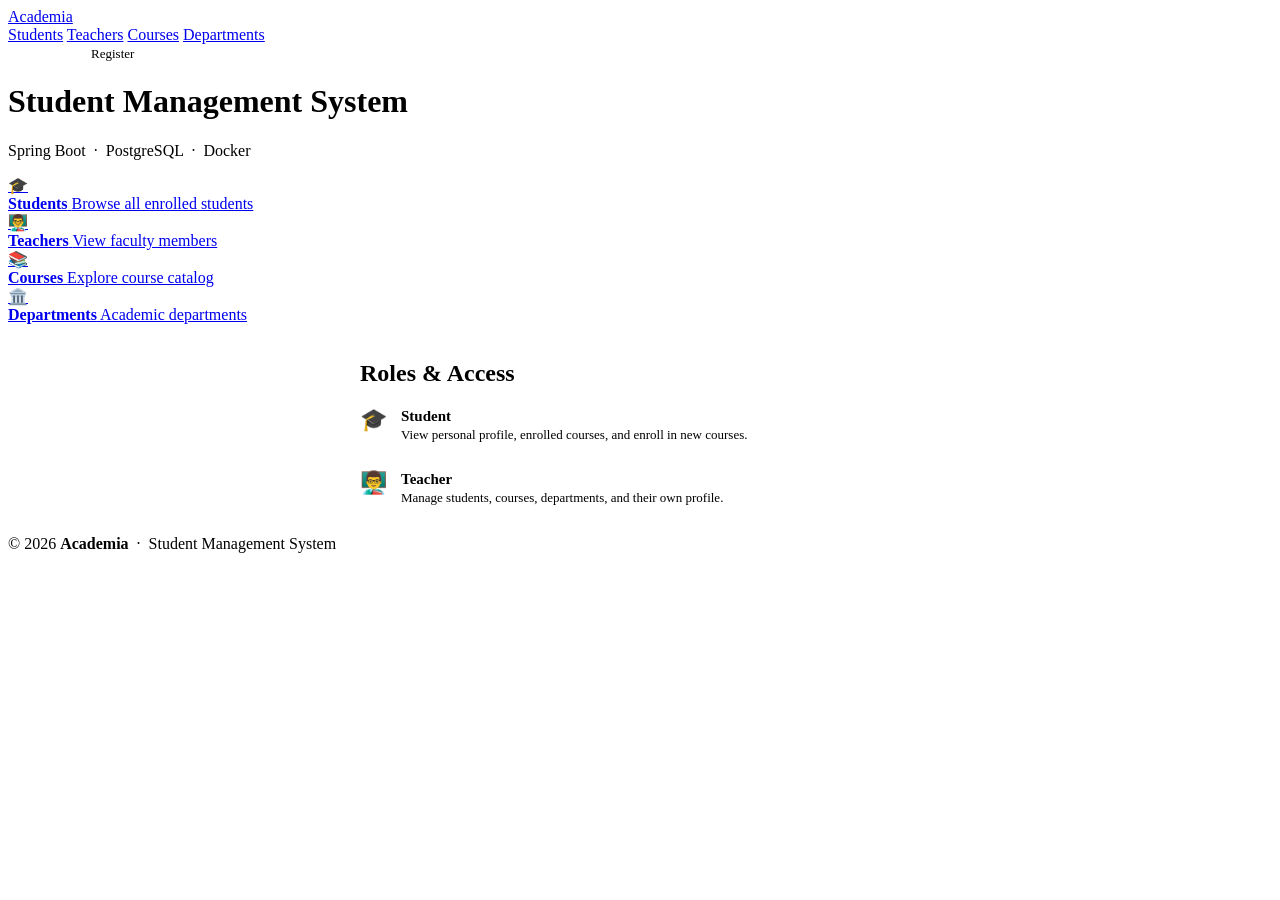
<file: src/main/resources/templates/index.html>
<!DOCTYPE html>
<html xmlns:th="http://www.thymeleaf.org" lang="en">
<head>
    <meta charset="UTF-8"/>
    <meta name="viewport" content="width=device-width, initial-scale=1.0"/>
    <title>Student Management System</title>
    <link rel="stylesheet" th:href="@{/css/style.css}">
</head>
<body>

<nav class="navbar">
    <a href="/" class="brand">Academia</a>
    <nav>
        <a href="/api/students">Students</a>
        <a href="/api/teachers">Teachers</a>
        <a href="/api/courses">Courses</a>
        <a href="/api/departments">Departments</a>
    </nav>
    <div class="nav-right">
        <a th:href="@{/login}" class="btn btn-outline" style="border-color:rgba(255,255,255,.35);color:#fff;font-size:13px;padding:7px 16px">Login</a>
        <a th:href="@{/register}" class="btn btn-gold" style="font-size:13px;padding:7px 16px">Register</a>
    </div>
</nav>

<div class="container">
    <header>
        <h1>Student <span>Management</span> System</h1>
        <p>Spring Boot &nbsp;·&nbsp; PostgreSQL &nbsp;·&nbsp; Docker</p>
    </header>

    <div class="quick-links" style="margin-bottom:36px">
        <a href="/api/students" class="quick-link">
            <div class="ql-icon">🎓</div>
            <div class="ql-text">
                <strong>Students</strong>
                <span>Browse all enrolled students</span>
            </div>
        </a>
        <a href="/api/teachers" class="quick-link">
            <div class="ql-icon">👨‍🏫</div>
            <div class="ql-text">
                <strong>Teachers</strong>
                <span>View faculty members</span>
            </div>
        </a>
        <a href="/api/courses" class="quick-link">
            <div class="ql-icon">📚</div>
            <div class="ql-text">
                <strong>Courses</strong>
                <span>Explore course catalog</span>
            </div>
        </a>
        <a href="/api/departments" class="quick-link">
            <div class="ql-icon">🏛️</div>
            <div class="ql-text">
                <strong>Departments</strong>
                <span>Academic departments</span>
            </div>
        </a>
    </div>

    <div class="card" style="max-width:560px;margin:0 auto">
        <h2>Roles &amp; Access</h2>
        <div style="display:flex;flex-direction:column;gap:14px;margin-top:4px">
            <div style="display:flex;gap:14px;align-items:flex-start">
                <span style="font-size:22px;flex-shrink:0">🎓</span>
                <div>
                    <strong style="font-size:15px">Student</strong>
                    <p style="color:var(--muted);font-size:13px;margin-top:2px">View personal profile, enrolled courses, and enroll in new courses.</p>
                </div>
            </div>
            <div style="display:flex;gap:14px;align-items:flex-start">
                <span style="font-size:22px;flex-shrink:0">👨‍🏫</span>
                <div>
                    <strong style="font-size:15px">Teacher</strong>
                    <p style="color:var(--muted);font-size:13px;margin-top:2px">Manage students, courses, departments, and their own profile.</p>
                </div>
            </div>
        </div>
    </div>

    <footer>
        <p>© 2026 <strong>Academia</strong> &nbsp;·&nbsp; Student Management System</p>
    </footer>
</div>

</body>
</html>
</file>
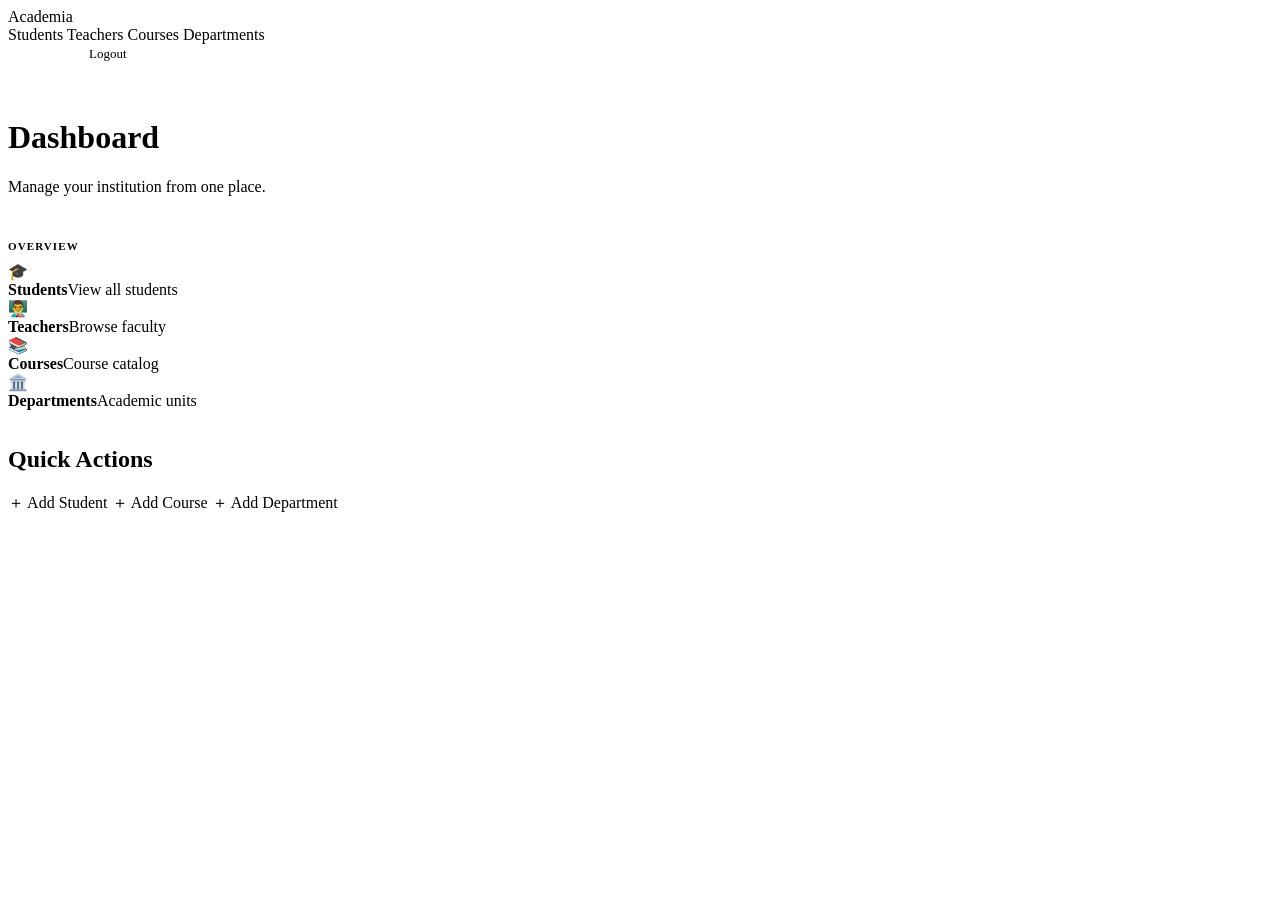
<file: src/main/resources/templates/dashboard.html>
<!DOCTYPE html>
<html xmlns:th="http://www.thymeleaf.org" lang="en">
<head>
  <meta charset="UTF-8"/>
  <meta name="viewport" content="width=device-width, initial-scale=1.0"/>
  <title>Dashboard — Academia</title>
  <link rel="stylesheet" th:href="@{/css/style.css}">
</head>
<body>

<nav class="navbar">
  <a th:href="@{/}" class="brand">Academia</a>
  <nav>
    <!-- GET /view/students → DashboardController#viewStudents -->
    <a th:href="@{/view/students}">Students</a>
    <!-- GET /view/teachers → DashboardController#viewTeachers -->
    <a th:href="@{/view/teachers}">Teachers</a>
    <!-- GET /view/courses → DashboardController#viewCourses -->
    <a th:href="@{/view/courses}">Courses</a>
    <!-- GET /view/departments → DashboardController#viewDepartments -->
    <a th:href="@{/view/departments}">Departments</a>
  </nav>
  <div class="nav-right">
    <!-- GET /teacher/profile → TeacherWebController#myProfile -->
    <a th:href="@{/teacher/profile}" style="color:rgba(255,255,255,.8);text-decoration:none;font-size:14px">My Profile</a>
    <!-- GET /logout → SecurityConfig logout -->
    <a th:href="@{/logout}" class="btn btn-danger" style="font-size:13px;padding:7px 16px">Logout</a>
  </div>
</nav>

<div class="container">
  <header style="text-align:left;padding:36px 0 28px">
    <h1 style="font-family:'Playfair Display',serif;font-size:32px;color:var(--navy)">Dashboard</h1>
    <p style="color:var(--muted);margin-top:6px">Manage your institution from one place.</p>
  </header>

  <div style="margin-bottom:10px;font-size:11px;font-weight:700;letter-spacing:.1em;text-transform:uppercase;color:var(--muted)">Overview</div>
  <div class="quick-links" style="margin-bottom:36px">
    <a th:href="@{/view/students}" class="quick-link">
      <div class="ql-icon">🎓</div>
      <div class="ql-text"><strong>Students</strong><span>View all students</span></div>
    </a>
    <a th:href="@{/view/teachers}" class="quick-link">
      <div class="ql-icon">👨‍🏫</div>
      <div class="ql-text"><strong>Teachers</strong><span>Browse faculty</span></div>
    </a>
    <a th:href="@{/view/courses}" class="quick-link">
      <div class="ql-icon">📚</div>
      <div class="ql-text"><strong>Courses</strong><span>Course catalog</span></div>
    </a>
    <a th:href="@{/view/departments}" class="quick-link">
      <div class="ql-icon">🏛️</div>
      <div class="ql-text"><strong>Departments</strong><span>Academic units</span></div>
    </a>
  </div>

  <div class="card">
    <h2>Quick Actions</h2>
    <div class="buttons" style="gap:12px">
      <!-- GET /teacher/student/add → TeacherWebController#addStudentForm -->
      <a th:href="@{/teacher/student/add}" class="btn btn-gold">＋ Add Student</a>
      <!-- GET /teacher/course/add → TeacherWebController#addCourseForm -->
      <a th:href="@{/teacher/course/add}" class="btn btn-primary">＋ Add Course</a>
      <!-- GET /teacher/department/add → TeacherWebController#addDepartmentForm -->
      <a th:href="@{/teacher/department/add}" class="btn btn-primary">＋ Add Department</a>
    </div>
  </div>
</div>

</body>
</html>
</file>
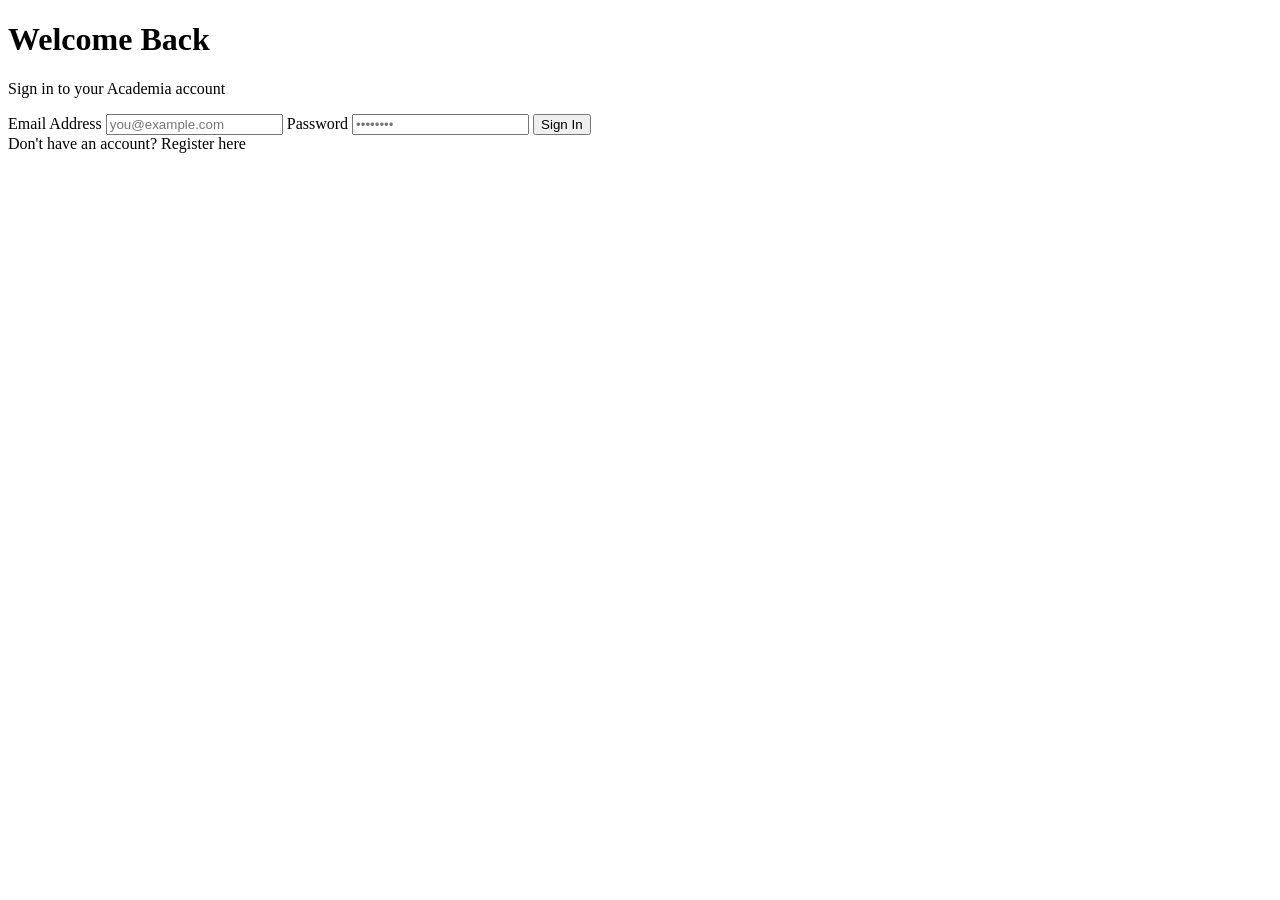
<file: src/main/resources/templates/login.html>
<!DOCTYPE html>
<html xmlns:th="http://www.thymeleaf.org" lang="en">
<head>
    <meta charset="UTF-8"/>
    <meta name="viewport" content="width=device-width, initial-scale=1.0"/>
    <title>Login — Academia</title>
    <link rel="stylesheet" th:href="@{/css/style.css}">
</head>
<body class="auth-page">

<div class="auth-card">
    <div class="auth-brand">
        <h1>Welcome Back</h1>
        <p>Sign in to your Academia account</p>
    </div>

    <form th:action="@{/login}" method="post">
        <label>Email Address</label>
        <input type="text" name="username" placeholder="you@example.com" required/>

        <label>Password</label>
        <input type="password" name="password" placeholder="••••••••" required/>

        <button type="submit">Sign In</button>
    </form>

    <div class="auth-link">
        Don't have an account? <a th:href="@{/register}">Register here</a>
    </div>
</div>

</body>
</html>
</file>
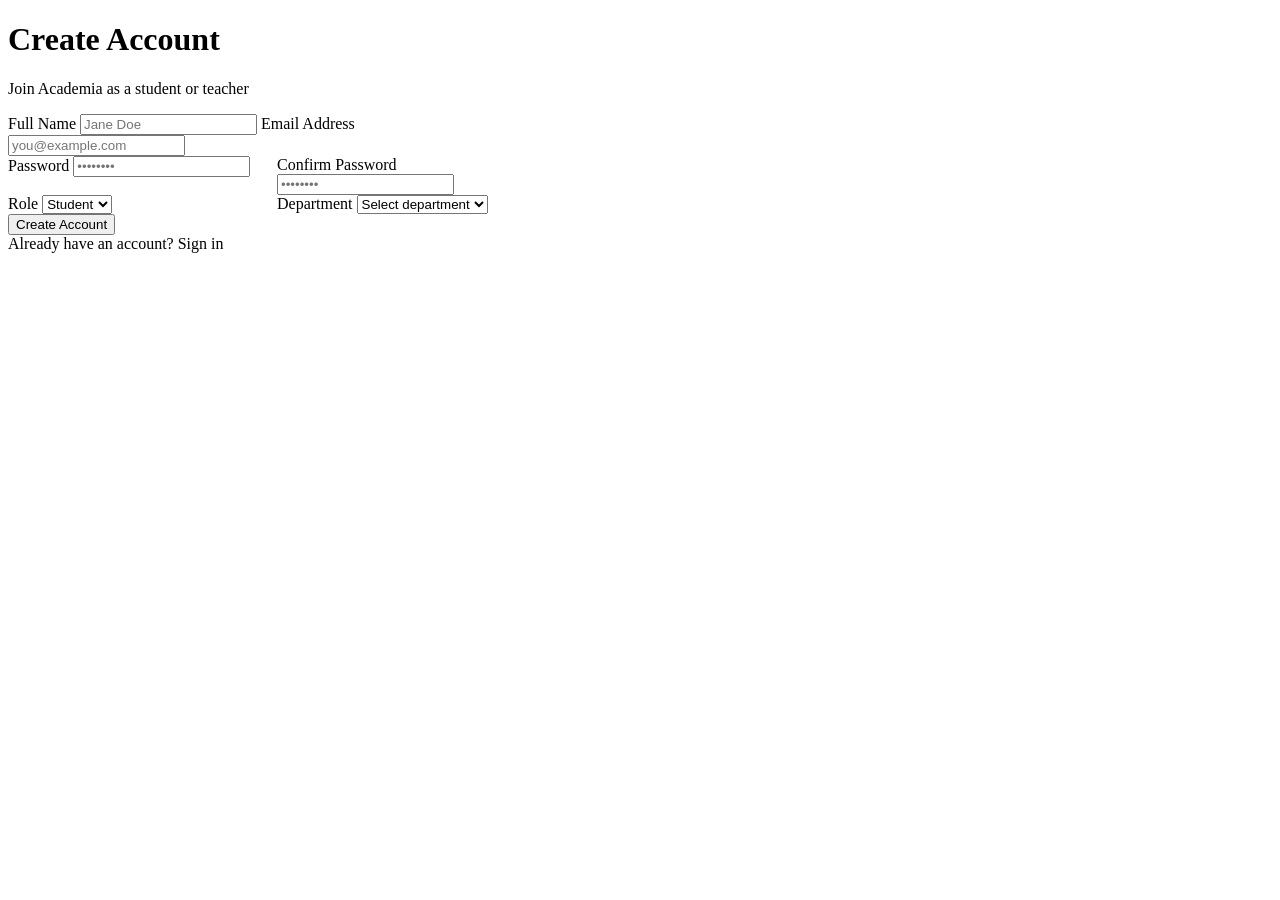
<file: src/main/resources/templates/register.html>
<!DOCTYPE html>
<html xmlns:th="http://www.thymeleaf.org" lang="en">
<head>
    <meta charset="UTF-8"/>
    <meta name="viewport" content="width=device-width, initial-scale=1.0"/>
    <title>Register — Academia</title>
    <link rel="stylesheet" th:href="@{/css/style.css}">
    <style>
        .auth-card { max-width: 520px }
        .two-col { display:grid; grid-template-columns:1fr 1fr; gap:0 18px }
        @media(max-width:520px){ .two-col { grid-template-columns:1fr } }
    </style>
</head>
<body class="auth-page">

<div class="auth-card">
    <div class="auth-brand">
        <h1>Create Account</h1>
        <p>Join Academia as a student or teacher</p>
    </div>

    <div th:if="${error}" class="error" th:text="${error}"></div>

    <form th:action="@{/register}" method="post">
        <label>Full Name</label>
        <input type="text" name="name" placeholder="Jane Doe" required/>

        <label>Email Address</label>
        <input type="email" name="email" placeholder="you@example.com" required/>

        <div class="two-col">
            <div>
                <label>Password</label>
                <input type="password" name="password" placeholder="••••••••" required/>
            </div>
            <div>
                <label>Confirm Password</label>
                <input type="password" name="confirmPassword" placeholder="••••••••" required/>
            </div>
        </div>

        <div class="two-col">
            <div>
                <label>Role</label>
                <select name="role">
                    <option value="STUDENT">Student</option>
                    <option value="TEACHER">Teacher</option>
                </select>
            </div>
            <div>
                <label>Department</label>
                <select name="departmentId" required>
                    <option value="" disabled selected>Select department</option>
                    <option th:each="d : ${departments}" th:value="${d.id}" th:text="${d.name}"></option>
                </select>
            </div>
        </div>

        <button type="submit">Create Account</button>
    </form>

    <div class="auth-link">
        Already have an account? <a th:href="@{/login}">Sign in</a>
    </div>
</div>

</body>
</html>
</file>
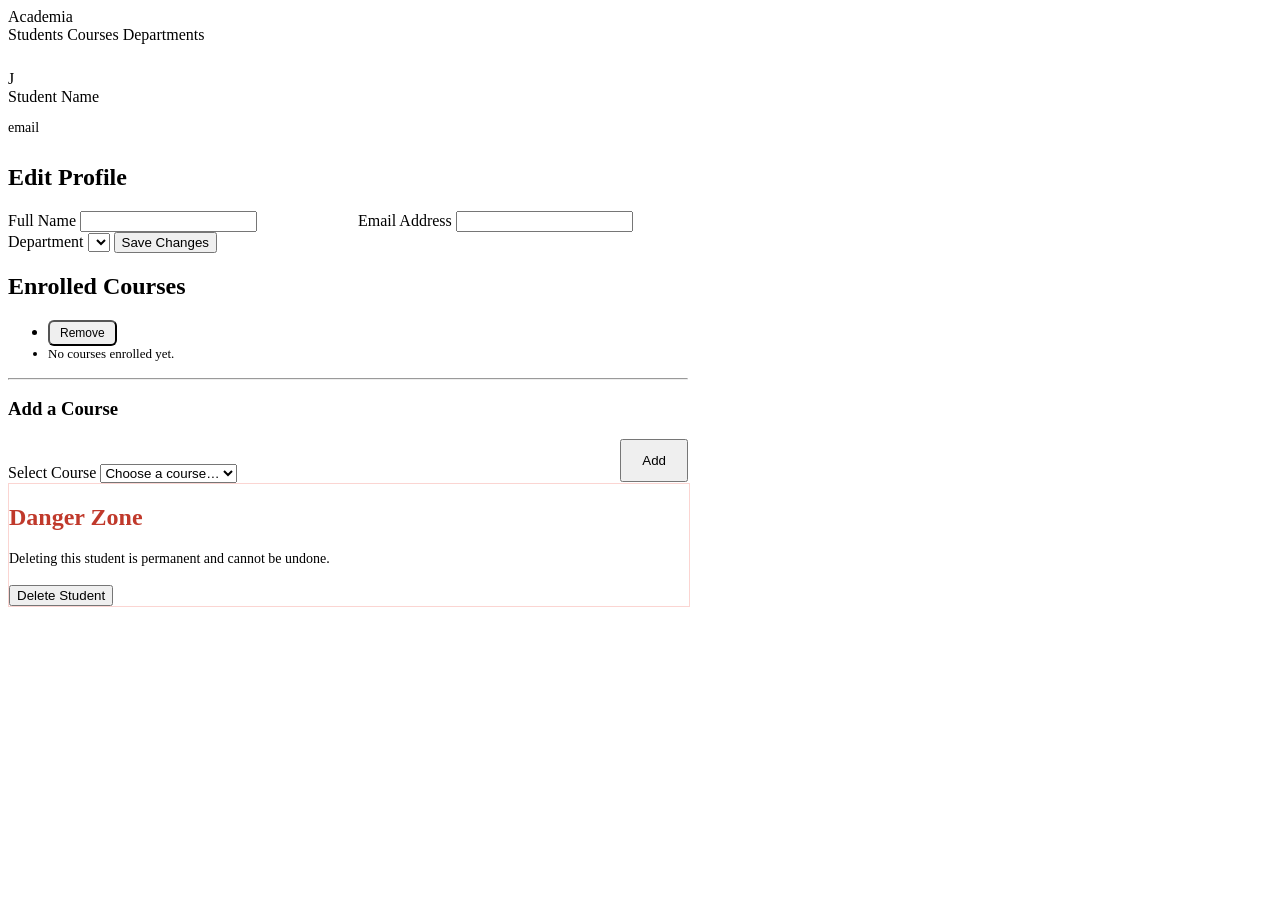
<file: src/main/resources/templates/student_profile.html>
<!DOCTYPE html>
<html xmlns:th="http://www.thymeleaf.org" lang="en">
<head>
  <meta charset="UTF-8"/>
  <meta name="viewport" content="width=device-width, initial-scale=1.0"/>
  <title>Edit Student — Academia</title>
  <link rel="stylesheet" th:href="@{/css/style.css}">
  <style>
    .two-col { display:grid; grid-template-columns:1fr 1fr; gap:0 20px }
    @media(max-width:540px){ .two-col { grid-template-columns:1fr } }
  </style>
</head>
<body>

<nav class="navbar">
  <a th:href="@{/}" class="brand">Academia</a>
  <nav>
    <a th:href="@{/view/students}">Students</a>
    <a th:href="@{/view/courses}">Courses</a>
    <a th:href="@{/view/departments}">Departments</a>
  </nav>
  <div class="nav-right">
    <!-- Back to the students list -->
    <a th:href="@{/view/students}" style="color:rgba(255,255,255,.7);text-decoration:none;font-size:14px">← Back to Students</a>
  </div>
</nav>

<div class="container">

  <!-- Profile header -->
  <div class="profile-header" style="margin-top:8px;margin-bottom:28px">
    <div class="avatar" th:text="${#strings.substring(student.fullName, 0, 1)}">J</div>
    <div>
      <div class="page-title" style="margin-bottom:2px" th:text="${student.fullName}">Student Name</div>
      <p style="color:var(--muted);font-size:14px" th:text="${student.username}">email</p>
    </div>
  </div>

  <!-- Edit form -->
  <!-- POST /teacher/student/update → TeacherWebController#updateStudent -->
  <div class="card" style="max-width:680px">
    <h2>Edit Profile</h2>
    <form th:action="@{/teacher/student/update}" method="post">
      <input type="hidden" name="id" th:value="${student.id}"/>

      <div class="two-col">
        <div>
          <label>Full Name</label>
          <input type="text" name="fullName" th:value="${student.fullName}" required/>
        </div>
        <div>
          <label>Email Address</label>
          <input type="text" name="username" th:value="${student.username}" required/>
        </div>
      </div>

      <label>Department</label>
      <select name="departmentId">
        <option th:each="d : ${departments}"
                th:value="${d.id}"
                th:text="${d.name}"
                th:selected="${student.department != null and student.department.id == d.id}"></option>
      </select>

      <button type="submit">Save Changes</button>
    </form>
  </div>

  <!-- Enrolled courses -->
  <div class="card" style="max-width:680px">
    <h2>Enrolled Courses</h2>
    <ul class="pill-list">
      <li th:each="c : ${student.courses}">
        <span th:text="${c.name}"></span>
        <!-- POST /teacher/student/{id}/removeCourse/{courseId} → TeacherWebController#removeCourseFromStudent -->
        <form th:action="@{'/teacher/student/' + ${student.id} + '/removeCourse/' + ${c.id}}" method="post" style="display:inline">
          <button type="submit" class="btn btn-danger" style="font-size:12px;padding:4px 10px;border-radius:6px">Remove</button>
        </form>
      </li>
      <li th:if="${#lists.isEmpty(student.courses)}"
          style="color:var(--muted);font-size:13px;background:none;border:none;padding:0">
        No courses enrolled yet.
      </li>
    </ul>

    <hr class="divider"/>
    <h3>Add a Course</h3>
    <!-- POST /teacher/student/{id}/addCourse → TeacherWebController#addCourseToStudent -->
    <form th:action="@{'/teacher/student/' + ${student.id} + '/addCourse'}" method="post"
          style="display:flex;gap:12px;align-items:flex-end">
      <div style="flex:1">
        <label>Select Course</label>
        <select name="courseId" required style="margin-bottom:0">
          <option value="" disabled selected>Choose a course…</option>
          <option th:each="c : ${allCourses}" th:value="${c.id}" th:text="${c.name}"></option>
        </select>
      </div>
      <button type="submit" class="btn btn-gold" style="flex-shrink:0;padding:12px 20px;margin-bottom:1px">Add</button>
    </form>
  </div>

  <!-- Danger zone -->
  <div class="card" style="max-width:680px;border:1px solid #fbd5d2">
    <h2 style="color:#c0392b">Danger Zone</h2>
    <p style="color:var(--muted);font-size:14px;margin-bottom:18px">
      Deleting this student is permanent and cannot be undone.
    </p>
    <!-- POST /teacher/student/delete/{id} → TeacherWebController#deleteStudent -->
    <form th:action="@{'/teacher/student/delete/' + ${student.id}}" method="post" style="margin:0">
      <button type="submit" class="btn btn-danger"
              onclick="return confirm('Permanently delete this student?')">Delete Student</button>
    </form>
  </div>

</div>
</body>
</html>
</file>
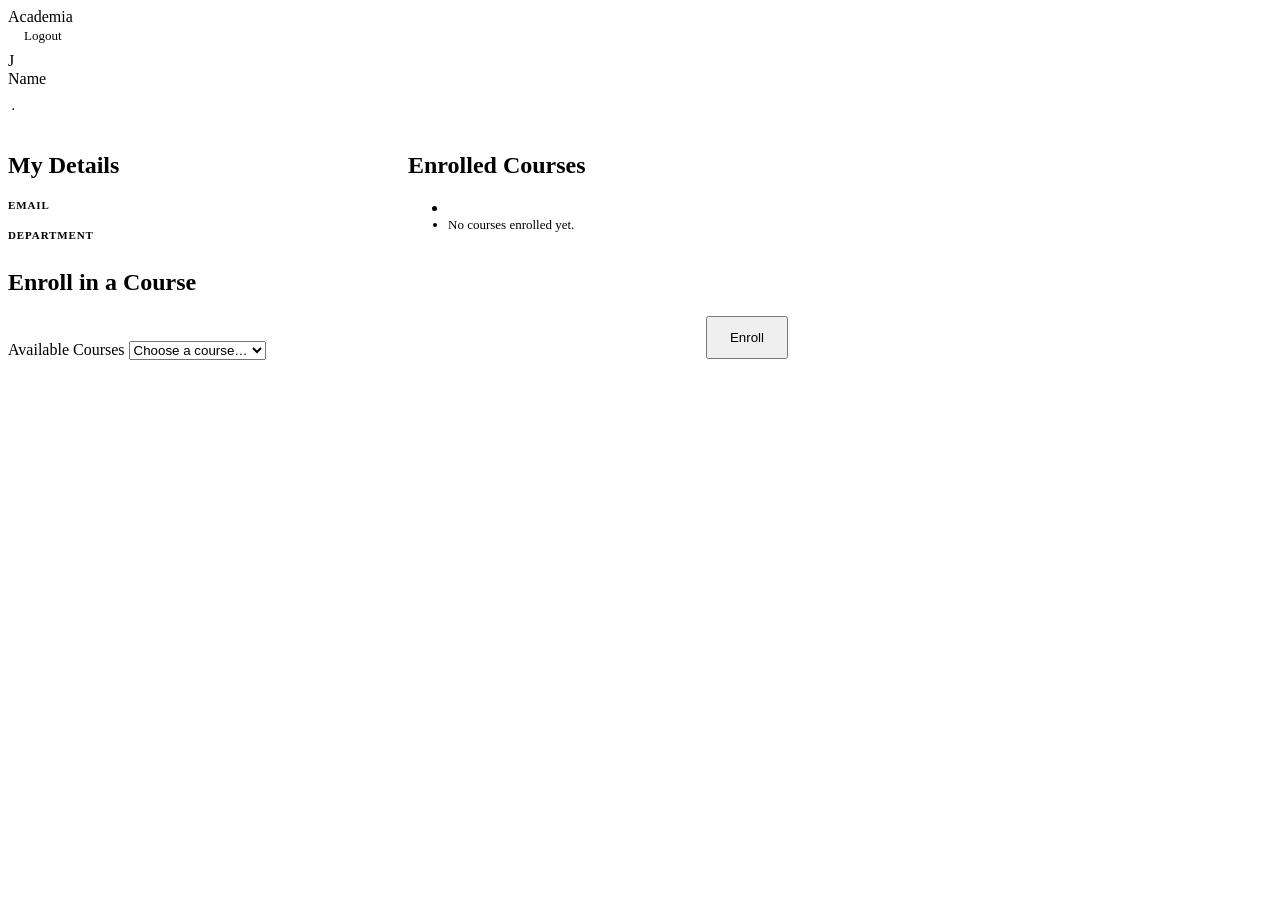
<file: src/main/resources/templates/student_view.html>
<!DOCTYPE html>
<html xmlns:th="http://www.thymeleaf.org" lang="en">
<head>
  <meta charset="UTF-8"/>
  <meta name="viewport" content="width=device-width, initial-scale=1.0"/>
  <title>My Profile — Academia</title>
  <link rel="stylesheet" th:href="@{/css/style.css}">
</head>
<body>

<nav class="navbar">
  <a th:href="@{/}" class="brand">Academia</a>
  <div class="nav-right">
    <!-- GET /logout → SecurityConfig logout -->
    <a th:href="@{/logout}" class="btn btn-danger" style="font-size:13px;padding:7px 16px">Logout</a>
  </div>
</nav>

<div class="container">

  <!-- Profile header -->
  <div class="profile-header" style="margin-top:8px">
    <div class="avatar" th:text="${#strings.substring(student.fullName, 0, 1)}">J</div>
    <div>
      <div class="page-title" style="margin-bottom:2px" th:text="${student.fullName}">Name</div>
      <p style="color:var(--muted);font-size:14px">
        <span th:text="${student.username}"></span>
        &nbsp;·&nbsp;
        <span th:text="${student.department != null ? student.department.name : 'No department'}"></span>
      </p>
    </div>
  </div>

  <!-- Info + courses grid -->
  <div style="display:grid;grid-template-columns:1fr 1fr;gap:20px;max-width:780px">

    <div class="card">
      <h2>My Details</h2>
      <div style="display:flex;flex-direction:column;gap:14px">
        <div>
          <div style="font-size:11px;font-weight:700;letter-spacing:.08em;text-transform:uppercase;color:var(--muted);margin-bottom:4px">Email</div>
          <div th:text="${student.username}" style="font-weight:500"></div>
        </div>
        <div>
          <div style="font-size:11px;font-weight:700;letter-spacing:.08em;text-transform:uppercase;color:var(--muted);margin-bottom:4px">Department</div>
          <div th:text="${student.department != null ? student.department.name : '—'}" style="font-weight:500"></div>
        </div>
      </div>
    </div>

    <div class="card">
      <h2>Enrolled Courses</h2>
      <ul class="pill-list">
        <li th:each="c : ${student.courses}" th:text="${c.name}" style="justify-content:flex-start"></li>
        <li th:if="${#lists.isEmpty(student.courses)}"
            style="color:var(--muted);font-size:13px;background:none;border:none;padding:0">No courses enrolled yet.</li>
      </ul>
    </div>
  </div>

  <!-- Enroll form -->
  <!-- POST /student/enroll → StudentWebController#enroll (needs studentId + courseId params) -->
  <div class="card" style="max-width:780px">
    <h2>Enroll in a Course</h2>
    <form th:action="@{/student/enroll}" method="post" style="display:flex;gap:12px;align-items:flex-end">
      <input type="hidden" name="studentId" th:value="${student.id}"/>
      <div style="flex:1">
        <label>Available Courses</label>
        <select name="courseId" required style="margin-bottom:0">
          <option value="" disabled selected>Choose a course…</option>
          <option th:each="c : ${allCourses}" th:value="${c.id}" th:text="${c.name}"></option>
        </select>
      </div>
      <button type="submit" class="btn btn-gold" style="flex-shrink:0;padding:12px 22px;margin-bottom:1px">Enroll</button>
    </form>
  </div>

</div>
</body>
</html>
</file>
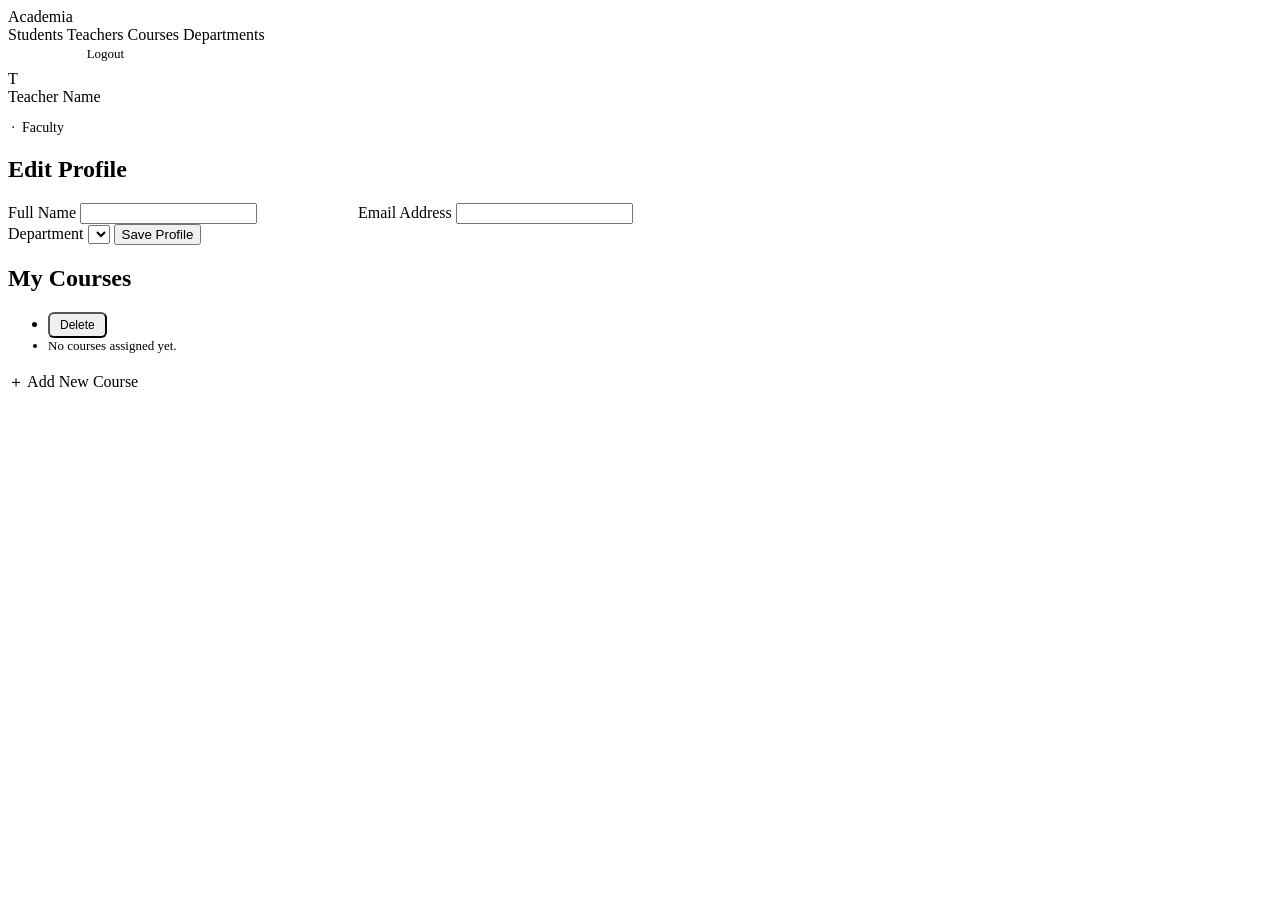
<file: src/main/resources/templates/teacher_profile.html>
<!DOCTYPE html>
<html xmlns:th="http://www.thymeleaf.org" lang="en">
<head>
  <meta charset="UTF-8"/>
  <meta name="viewport" content="width=device-width, initial-scale=1.0"/>
  <title>My Profile — Academia</title>
  <link rel="stylesheet" th:href="@{/css/style.css}">
  <style>
    .two-col { display:grid; grid-template-columns:1fr 1fr; gap:0 20px }
    @media(max-width:540px){ .two-col { grid-template-columns:1fr } }
  </style>
</head>
<body>

<nav class="navbar">
  <a th:href="@{/}" class="brand">Academia</a>
  <nav>
    <a th:href="@{/view/students}">Students</a>
    <a th:href="@{/view/teachers}">Teachers</a>
    <a th:href="@{/view/courses}">Courses</a>
    <a th:href="@{/view/departments}">Departments</a>
  </nav>
  <div class="nav-right">
    <a th:href="@{/dashboard}" style="color:rgba(255,255,255,.7);text-decoration:none;font-size:14px">Dashboard</a>
    <!-- GET /logout → SecurityConfig logout -->
    <a th:href="@{/logout}" class="btn btn-danger" style="font-size:13px;padding:7px 14px">Logout</a>
  </div>
</nav>

<div class="container">

  <!-- Profile header -->
  <div class="profile-header" style="margin-top:8px">
    <div class="avatar" th:text="${#strings.substring(teacher.fullName, 0, 1)}">T</div>
    <div>
      <div class="page-title" style="margin-bottom:2px" th:text="${teacher.fullName}">Teacher Name</div>
      <p style="color:var(--muted);font-size:14px">
        <span th:text="${teacher.username}"></span>
        &nbsp;·&nbsp; Faculty
      </p>
    </div>
  </div>

  <!-- Edit form -->
  <!-- POST /teacher/profile/update → TeacherWebController#updateTeacherProfile -->
  <div class="card" style="max-width:680px">
    <h2>Edit Profile</h2>
    <form th:action="@{/teacher/profile/update}" method="post">
      <input type="hidden" name="id" th:value="${teacher.id}"/>

      <div class="two-col">
        <div>
          <label>Full Name</label>
          <input type="text" name="fullName" th:value="${teacher.fullName}" required/>
        </div>
        <div>
          <label>Email Address</label>
          <input type="text" name="username" th:value="${teacher.username}" required/>
        </div>
      </div>

      <label>Department</label>
      <select name="departmentId">
        <option th:each="d : ${departments}"
                th:value="${d.id}"
                th:text="${d.name}"
                th:selected="${teacher.department != null and teacher.department.id == d.id}"></option>
      </select>

      <button type="submit">Save Profile</button>
    </form>
  </div>

  <!-- Owned courses -->
  <!-- teacher.courses works because we added getCourses() to Teacher.java -->
  <div class="card" style="max-width:680px">
    <h2>My Courses</h2>
    <ul class="pill-list">
      <li th:each="c : ${teacher.courses}">
        <span th:text="${c.name}"></span>
        <!-- POST /teacher/course/delete/{id} → TeacherWebController#deleteCourse -->
        <form th:action="@{'/teacher/course/delete/' + ${c.id}}" method="post" style="display:inline;margin:0">
          <button type="submit" class="btn btn-danger"
                  style="font-size:12px;padding:4px 10px;border-radius:6px;margin:0"
                  onclick="return confirm('Delete this course?')">Delete</button>
        </form>
      </li>
      <li th:if="${#lists.isEmpty(teacher.courses)}"
          style="color:var(--muted);font-size:13px;background:none;border:none;padding:0">No courses assigned yet.</li>
    </ul>
    <div style="margin-top:18px">
      <!-- GET /teacher/course/add → TeacherWebController#addCourseForm -->
      <a th:href="@{/teacher/course/add}" class="btn btn-gold">＋ Add New Course</a>
    </div>
  </div>

</div>
</body>
</html>
</file>
